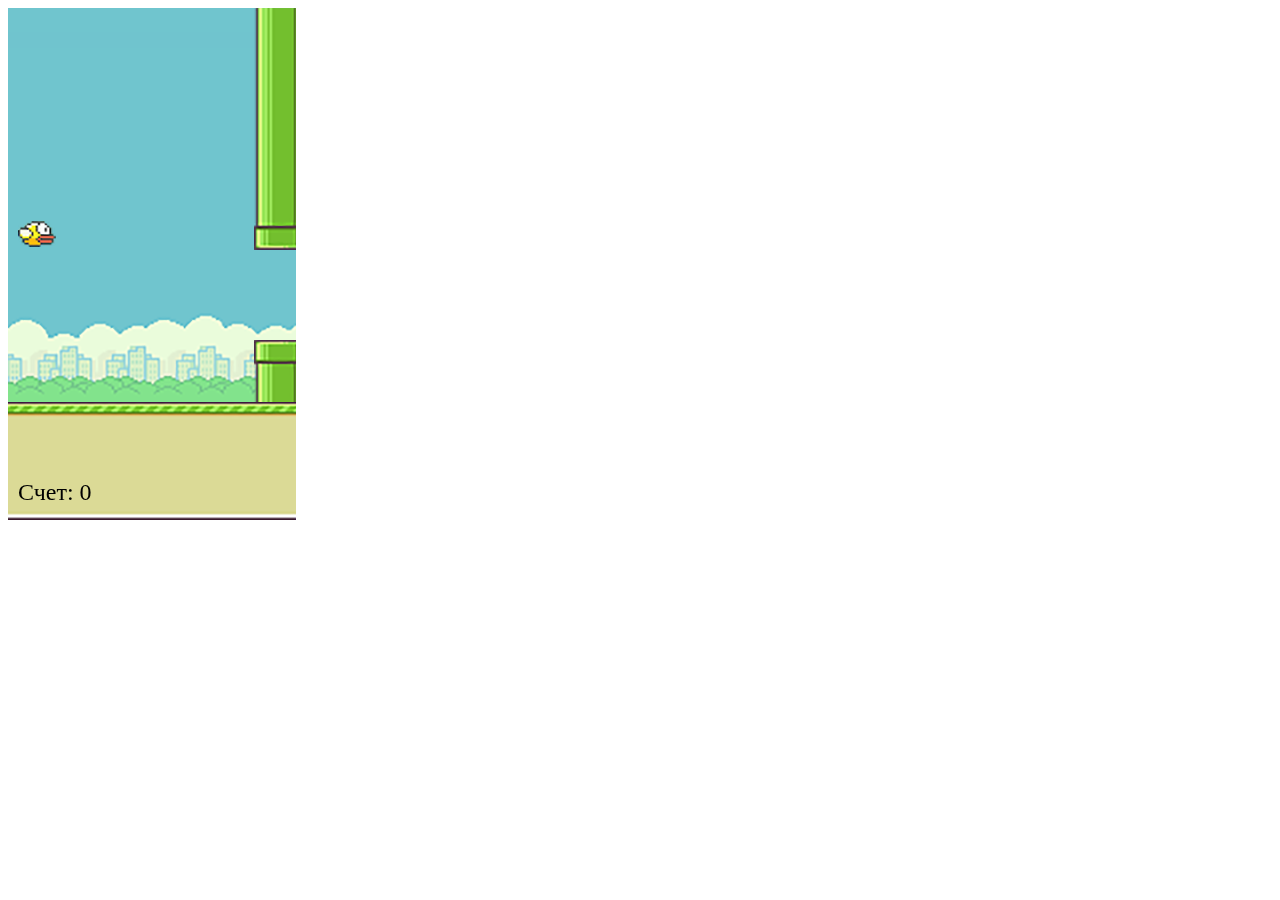
<file: Flappy Bird Game/index.html>
<!DOCTYPE html>
<html lang="en">
<head>
    <meta charset="UTF-8">
    <meta name="viewport" content="width=device-width, initial-scale=1.0">
    <title>Flappy bird</title>
</head>
<body>
    <canvas id="canvas" width="288" height="512"></canvas>

    <script src="js/game.js"></script>
</body>
</html>
</file>
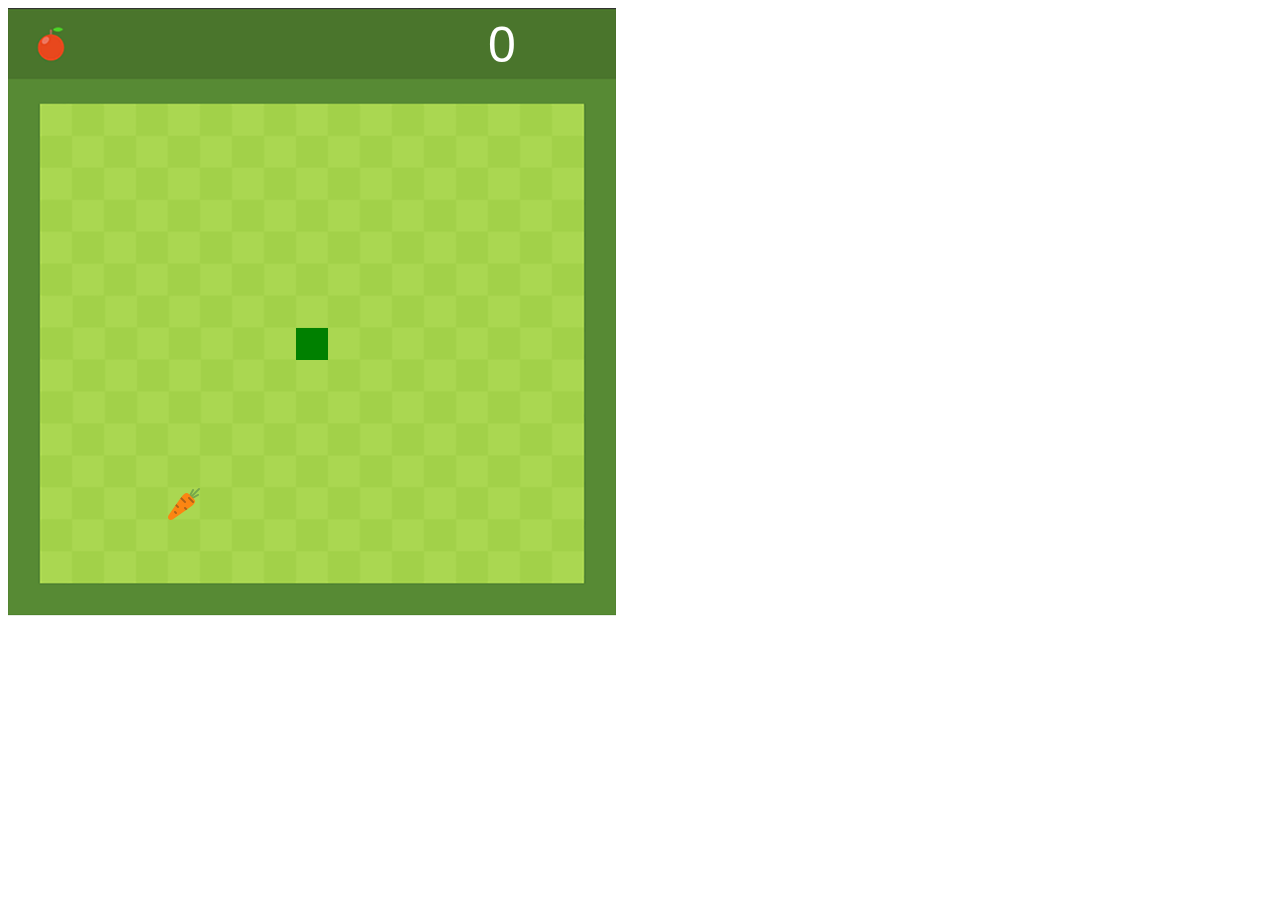
<file: snake Game/index.html>
<!DOCTYPE html>
<html lang="en">
<head>
    <meta charset="UTF-8">
    <meta name="viewport" content="width=device-width, initial-scale=1.0">
    <title>Document</title>
    <link rel="stylesheet" href="css/style.css">
</head>
<body>
    <canvas id="game" width="608px" height="608px"></canvas>

    <script src="js/game.js"></script>
</body>
</html>
</file>
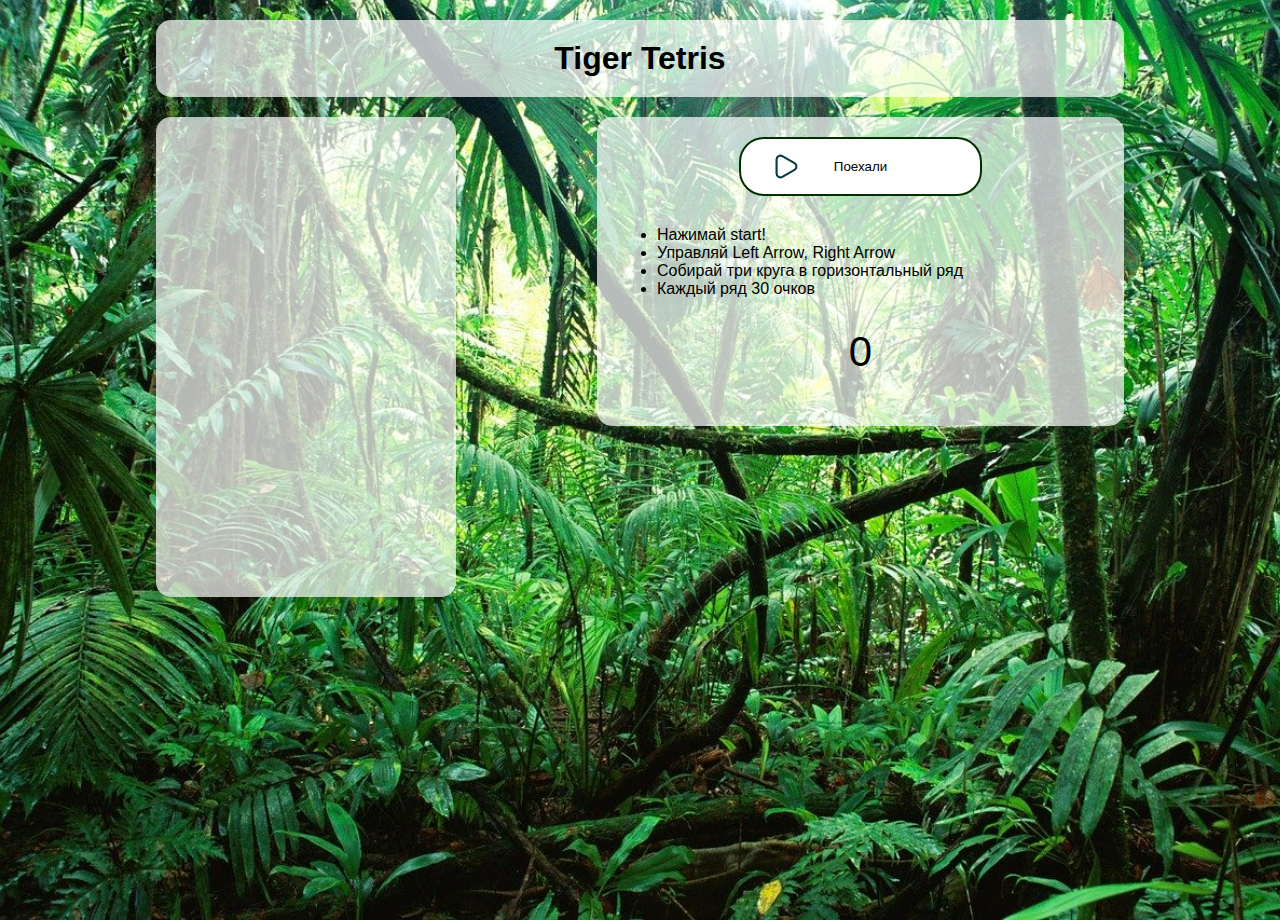
<file: Tiger Tetris/index.html>
<!DOCTYPE html>
<html lang="en">
<head>
    <meta charset="UTF-8">
    <meta name="viewport" content="width=device-width, initial-scale=1.0">
    <title>Tiger tetris</title>
    <link rel="stylesheet" href="css/style.css">
    <link rel="shortcut icon" href="favicon.svg" type="image/x-icon">
</head>

<body>

    <div class="container">
        <header>
            <h1 class="text-center">
                Tiger Tetris
            </h1>
        </header>
        <main>
            <div class="block">
                <div class="tetris-wrap">
                    <div id="tetris-field"></div>
                </div>
            </div>
            <div class="block text-field">
                <button class="start">Поехали</button>
                <ul class="rule">
                    <li>Нажимай start!</li>
                    <li>Управляй Left Arrow, Right Arrow</li>
                    <li>Собирай три круга в горизонтальный ряд</li>
                    <li>Каждый ряд 30 очков</li>
                </ul>
                <div class="score-field text-center">0</div>
            </div>
        </main>
    </div>

    <script src="js/script.js"></script>
</body>

</html>
</file>
<file: snake Game/css/style.css>
canvas {
    display: block;
}
</file>
<file: Tiger Tetris/css/style.css>
* {
    margin: 0%;
    font-family: sans-serif;
}

html, body {
    min-height: 100vh;
    min-width: 100vw;
}

body {
    background: url(../images/Survive-in-The-Jungle.jpg);
    background-size: cover;
    background-repeat: no-repeat;
}

.container {
    width: 80%;
    margin: 20px auto;
    max-width: 968px;
}

.text-center {
    text-align: center;
}



header h1 {
    background: rgba(255, 255, 255, .7);
    padding: 20px 0;
    border-radius: 15px;
    
}

main {
    display: -ms-flexbox;
    display: -webkit-flex;
    display: flex;
    -webkit-flex-direction: row;
    -ms-flex-direction: row;
    flex-direction: row;
    -webkit-flex-wrap: nowrap;
    -ms-flex-wrap: nowrap;
    flex-wrap: nowrap;
    -webkit-justify-content: flex-start;
    -ms-flex-pack: start;
    justify-content: flex-start;
    -webkit-align-content: stretch;
    -ms-flex-line-pack: stretch;
    align-content: stretch;
    -webkit-align-items: flex-start;
    -ms-flex-align: start;
    align-items: flex-start;
}

.block {
    -webkit-order: 0;
    -ms-flex-order: 0;
    order: 0;
    -webkit-flex: 1 1 auto;
    -ms-flex: 1 1 auto;
    flex: 1 1 auto;
    -webkit-align-self: auto;
    -ms-flex-item-align: auto;
    align-self: auto;
}

.tetris-wrap {
    width: 300px;
    height: 480px;
    border-radius: 15px;
    background-color: rgba(255, 255, 255, .7);
    margin-top: 20px;
    overflow: hidden;
}

.text-field {
    background: rgba(255, 255, 255, .7);
    margin: 20px 0;
    padding: 20px;
    border-radius: 15px;

}

.start {
    border: 2px solid #003000;
    border-radius: 25px;
    background-color: #fff;
    display: block;
    width: 50%;
    padding: 20px 30px;
    margin: 0 auto;
    background-image: url(../images/icon-button.svg);
    background-repeat: no-repeat;
    background-position: 10% 50%;
    cursor: pointer;
}

.rule {
    margin-top: 30px;
}

.score-field {
    font-size: 42px;
    padding: 30px 0;
}

#tetris-field {
    width: 270px;
    height: 450px;
    margin: 15px 15px;
}

.white {
    width: 30px;
    height: 30px;
    background-color: #fff;
    border-radius: 100%;
    float: left;
}

.orange {
    width: 30px;
    height: 30px;
    background-color: orange;
    border-radius: 100%;
    float: left;
}

.airbus {
    width: 30px;
    height: 30px;
    background-color: #48a9c5;
    border-radius: 100%;
    float: left;
}

.airbus2 {
    width: 30px;
    height: 30px;
    background-color: #fe5000;
    border-radius: 100%;
    float: left;
}

.alcon {
    width: 30px;
    height: 30px;
    background-color: #49a942;
    border-radius: 100%;
    float: left;
}

.algonia {
    width: 30px;
    height: 30px;
    background-color: #8e43e7;
    border-radius: 100%;
    float: left;
}
</file>
